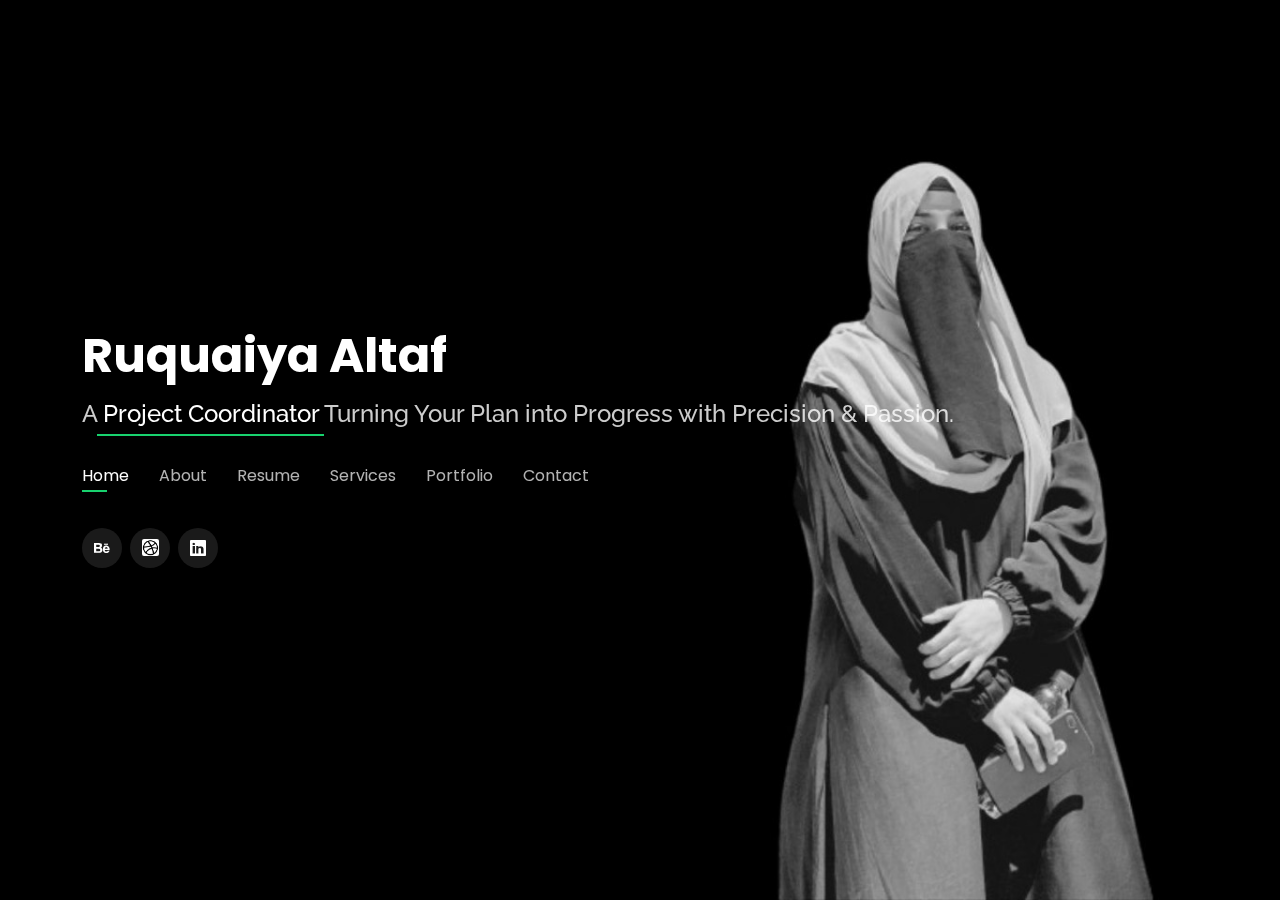
<file: index.html>
<!DOCTYPE html>
<html lang="en">

<head>
  <meta charset="utf-8">
  <meta content="width=device-width, initial-scale=1.0" name="viewport">

  <title>Ruquaiya Altaf</title>
  <meta content="Turning Your Plan into Progress with Precision & Passion" name="description">
  <meta content="ruqiaiya, ruquaiya altaf, portfolio, profile" name="keywords">

  <!-- Favicons -->
  <link href="assets/img/icon.jpg" rel="icon">
  <link href="assets/img/icon.jpg" rel="apple-touch-icon">

  <!-- Google Fonts -->
  <link href="https://fonts.googleapis.com/css?family=Open+Sans:300,300i,400,400i,600,600i,700,700i|Raleway:300,300i,400,400i,500,500i,600,600i,700,700i|Poppins:300,300i,400,400i,500,500i,600,600i,700,700i" rel="stylesheet">

  <!-- Vendor CSS Files -->
  <link href="assets/vendor/bootstrap/css/bootstrap.min.css" rel="stylesheet">
  <link href="assets/vendor/bootstrap-icons/bootstrap-icons.css" rel="stylesheet">
  <link href="assets/vendor/boxicons/css/boxicons.min.css" rel="stylesheet">
  <link href="assets/vendor/glightbox/css/glightbox.min.css" rel="stylesheet">
  <link href="assets/vendor/remixicon/remixicon.css" rel="stylesheet">
  <link href="assets/vendor/swiper/swiper-bundle.min.css" rel="stylesheet">

  <!-- Template Main CSS File -->
  <link href="assets/css/style.css" rel="stylesheet">

  <!-- =======================================================
  * Template Name: Personal
  * Template URL: https://bootstrapmade.com/personal-free-resume-bootstrap-template/
  * Updated: Mar 17 2024 with Bootstrap v5.3.3
  * Author: BootstrapMade.com
  * License: https://bootstrapmade.com/license/
  ======================================================== -->
</head>

<body>

  <!-- ======= Header ======= -->
  <header id="header">
    <div class="container">

      <h1><a href="index.html">Ruquaiya Altaf</a></h1>
      <!-- Uncomment below if you prefer to use an image logo -->
      <!-- <a href="index.html" class="mr-auto"><img src="assets/img/logo.png" alt="" class="img-fluid"></a> -->
      <h2>A<span> Project Coordinator </span> Turning Your Plan into Progress with Precision & Passion.</h2>

      <nav id="navbar" class="navbar">
        <ul>
          <li><a class="nav-link active" href="#header">Home</a></li>
          <li><a class="nav-link" href="#about">About</a></li>
          <li><a class="nav-link" href="#resume">Resume</a></li>
          <li><a class="nav-link" href="#services">Services</a></li>
          <li><a class="nav-link" href="#portfolio">Portfolio</a></li>
          <li><a class="nav-link" href="#contact">Contact</a></li>
        </ul>
        <i class="bi bi-list mobile-nav-toggle"></i>
      </nav><!-- .navbar -->

      <div class="social-links d-flex align-items-center">
        <a href="https://www.behance.net/RuquiyaAltaf" class="behance"><i class="bi bi-behance"></i></a>
        <a href="https://dribbble.com/ruquaiya" class="me-2 d-flex align-items-center justify-content-center"><img src="assets/img/portfolio/dribble.png" style="border-radius: 2px;" width="17px" height="auto" alt=""></a>
        <a href="https://www.linkedin.com/in/ruquaiya" class="linkedin"><i class="bi bi-linkedin"></i></a>
      </div>

    </div>
  </header><!-- End Header -->

  <!-- ======= About Section ======= -->
  <section id="about" class="about">

    <!-- ======= About Me ======= -->
    <div class="about-me container">

      <div class="section-title">
        <h2>About</h2>
        <p>Learn more about me</p>
      </div>

      <div class="row">
        <div class="col-lg-4" data-aos="fade-right">
          <img src="assets/img/portfolio/ruquaiya-1.png" class="img-fluid" alt="">
        </div>
        <div class="col-lg-8 pt-4 pt-lg-0 content" data-aos="fade-left">
          <h3>Project Coordinator</h3>
          <p class="fst-italic">
            As a Project Coordinator, I turn vision into action, ensuring seamless success through strategy and collaboration.
          </p>
          <div class="row">
            <div class="col-lg-6">
              <ul>
                <li><i class="bi bi-chevron-right"></i> <strong>Birthday:</strong> <span>01-01-2002</span></li>
                <li><i class="bi bi-chevron-right"></i> <strong>Website:</strong> <span>ruquaiyaaltaf.vercel.app/index.html</span></li>
                <li><i class="bi bi-chevron-right"></i> <strong>Phone:</strong> <span>+92 3164931844</span></li>
                <li><i class="bi bi-chevron-right"></i> <strong>City:</strong> <span>Lahore, Pakistan</span></li>
              </ul>
            </div>
            <div class="col-lg-6">
              <ul>
                <li><i class="bi bi-chevron-right"></i> <strong>Age:</strong> <span>22</span></li>
                <li><i class="bi bi-chevron-right"></i> <strong>Degree:</strong> <span>Bachelors of Information Technology</span></li>
                <li><i class="bi bi-chevron-right"></i> <strong>Email:</strong> <span>ruquaiyaaltaf@icloud.com</span></li>
                <li><i class="bi bi-chevron-right"></i> <strong>Freelance:</strong> <span>Available</span></li>
              </ul>
            </div>
          </div>
          <p>
           I have always been passionate about bringing structure and efficiency to complex projects. With three years of experience in coordinating teams, managing timelines, and ensuring seamless execution, I thrive on turning ideas into actionable results. My natural curiosity drives me to explore innovative solutions, optimize workflows, and adapt to challenges with a problem-solving mindset. Balancing strategy with precision, I bridge the gap between vision and execution, ensuring projects stay on track and deliver impact. Organization is my craft, collaboration is my strength, and success is my ultimate goal.
          </p>
        </div>
      </div>

    </div><!-- End About Me -->

    <!-- ======= Counts ======= -->
    <div class="counts container">

      <div class="row">

        <div class="col-lg-3 col-md-6">
          <div class="count-box">
            <i class="bi bi-emoji-smile"></i>
            <span data-purecounter-start="0" data-purecounter-end="32" data-purecounter-duration="1" class="purecounter"></span>
            <p>Happy Clients</p>
          </div>
        </div>

        <div class="col-lg-3 col-md-6 mt-5 mt-md-0">
          <div class="count-box">
            <i class="bi bi-journal-richtext"></i>
            <span data-purecounter-start="0" data-purecounter-end="17" data-purecounter-duration="1" class="purecounter"></span>
            <p>Projects</p>
          </div>
        </div>

        <div class="col-lg-3 col-md-6 mt-5 mt-lg-0">
          <div class="count-box">
            <i class="bi bi-headset"></i>
            <span data-purecounter-start="0" data-purecounter-end="638" data-purecounter-duration="1" class="purecounter"></span>
            <p>Hours Of Support</p>
          </div>
        </div>

        <div class="col-lg-3 col-md-6 mt-5 mt-lg-0">
          <div class="count-box">
            <i class="bi bi-award"></i>
            <span data-purecounter-start="0" data-purecounter-end="12" data-purecounter-duration="1" class="purecounter"></span>
            <p>Certifications</p>
          </div>
        </div>

      </div>

    </div><!-- End Counts -->

    <!-- ======= Skills  ======= -->
    <div class="skills container">

      <div class="section-title">
        <h2>Skills</h2>
      </div>

      <div class="row skills-content">

        <div class="col-lg-6">

          <div class="progress">
            <span class="skill">Figma <i class="val">98%</i></span>
            <div class="progress-bar-wrap">
              <div class="progress-bar" role="progressbar" aria-valuenow="98" aria-valuemin="0" aria-valuemax="98"></div>
            </div>
          </div>

          <div class="progress">
            <span class="skill"> ClickUp <i class="val">90%</i></span>
            <div class="progress-bar-wrap">
              <div class="progress-bar" role="progressbar" aria-valuenow="90" aria-valuemin="0" aria-valuemax="100"></div>
            </div>
          </div>

          <div class="progress">
            <span class="skill">Jira <i class="val">75%</i></span>
            <div class="progress-bar-wrap">
              <div class="progress-bar" role="progressbar" aria-valuenow="75" aria-valuemin="0" aria-valuemax="100"></div>
            </div>
          </div>

        </div>

        <div class="col-lg-6">

          <div class="progress">
            <span class="skill">Skype <i class="val">80%</i></span>
            <div class="progress-bar-wrap">
              <div class="progress-bar" role="progressbar" aria-valuenow="80" aria-valuemin="0" aria-valuemax="100"></div>
            </div>
          </div>

          <div class="progress">
            <span class="skill">Prototyping <i class="val">90%</i></span>
            <div class="progress-bar-wrap">
              <div class="progress-bar" role="progressbar" aria-valuenow="90" aria-valuemin="0" aria-valuemax="100"></div>
            </div>
          </div>

          <div class="progress">
            <span class="skill">Animation <i class="val">55%</i></span>
            <div class="progress-bar-wrap">
              <div class="progress-bar" role="progressbar" aria-valuenow="55" aria-valuemin="0" aria-valuemax="100"></div>
            </div>
          </div>

        </div>

      </div>

    </div><!-- End Skills -->

    <!-- ======= Clients ======= -->
    <div class="interests container">

      <div class="section-title">
        <h2>Clients</h2>
      </div>

      <div class="row">
        <div class="col-lg-3 col-md-4">
          <div class="icon-box">
            <img src="assets/img/portfolio/client-1.jpg" alt="client" style="object-fit: cover; border-radius: 50%; margin-right: 10px;" width="35px" height="35px">
            <h3>B1 Real Estate</h3>
          </div>
        </div>
        <div class="col-lg-3 col-md-4 mt-4 mt-md-0">
          <div class="icon-box">
            <img src="assets/img/portfolio/client-2.jpg" alt="client" style="object-fit: cover; border-radius: 50%; margin-right: 10px;" width="35px" height="35px">
            <h3>Safety Triangle</h3>
          </div>
        </div>
        <div class="col-lg-3 col-md-4 mt-4 mt-md-0">
          <div class="icon-box">
            <img src="assets/img/portfolio/client-3.jpg" alt="client" style="object-fit: cover; border-radius: 50%; margin-right: 10px;" width="35px" height="35px">
            <h3>Mongobaaz</h3>
          </div>
        </div>
        <div class="col-lg-3 col-md-4 mt-4 mt-lg-0">
          <div class="icon-box">
            <img src="assets/img/portfolio/client-4.jpg" alt="client" style="object-fit: cover; border-radius: 50%; margin-right: 10px;" width="35px" height="35px">
            <h3>DHA Lahore</h3>
          </div>
        </div>
        <div class="col-lg-3 col-md-4 mt-4">
          <div class="icon-box">
            <img src="assets/img/portfolio/client-5.jpg" alt="client" style="object-fit: cover; border-radius: 50%; margin-right: 10px;" width="35px" height="35px">
            <h3>Revive Club</h3>
          </div>
        </div>
        <div class="col-lg-3 col-md-4 mt-4">
          <div class="icon-box">
            <img src="assets/img/portfolio/client-6.jpg" alt="client" style="object-fit: cover; border-radius: 50%; margin-right: 10px;" width="35px" height="35px">
            <h3>Atompoints</h3>
          </div>
        </div>
        <div class="col-lg-3 col-md-4 mt-4">
          <div class="icon-box">
            <img src="assets/img/portfolio/client-7.jpg" alt="client" style="object-fit: cover; border-radius: 50%; margin-right: 10px;" width="35px" height="35px">
            <h3>KodersBatch</h3>
          </div>
        </div>
    </div><!-- End Clients -->

    <!-- ======= Testimonials ======= -->
    <div class="testimonials container">

      <div class="section-title">
        <h2>Testimonials</h2>
      </div>

      <div class="testimonials-slider swiper" data-aos="fade-up" data-aos-delay="100">
        <div class="swiper-wrapper">

          <div class="swiper-slide">
            <div class="testimonial-item">
              <p>
                <i class="bx bxs-quote-alt-left quote-icon-left"></i>
Working with Ruquaiya was an absolute pleasure! Her expertise in project coordination ensured seamless execution from start to finish. She demonstrated exceptional organizational skills, kept everything on track, and fostered strong collaboration among teams. Her strategic approach and problem-solving mindset made a significant impact on our project's success                <i class="bx bxs-quote-alt-right quote-icon-right"></i>
              </p>
              <img src="assets/img/testimonials/1.jpg" class="testimonial-img" alt="">
              <h3>Abdul Rehman</h3>
              <h4>CEO</h4>
            </div>
          </div><!-- End testimonial item -->


          <div class="swiper-slide">
            <div class="testimonial-item">
              <p>
                <i class="bx bxs-quote-alt-left quote-icon-left"></i>
"Ruquaiya was an absolute delight to work with! Her exceptional skills as a Project Coordinator ensured smooth execution at every stage. She displayed remarkable organization, clear communication, and a keen ability to keep teams aligned. Her dedication and problem-solving mindset made a real difference in our project's success."                <i class="bx bxs-quote-alt-right quote-icon-right"></i>
              </p>
              <img src="assets/img/testimonials/2.jpg" class="testimonial-img" alt="">
              <h3>Zunnurain Hussain</h3>
              <h4>Social Activist</h4>
            </div>
          </div><!-- End testimonial item -->

         

        </div>
        <div class="swiper-pagination"></div>
      </div>

      <div class="owl-carousel testimonials-carousel">

      </div>

    </div><!-- End Testimonials  -->

  </section><!-- End About Section -->

  <!-- ======= Resume Section ======= -->
  <section id="resume" class="resume">
    <div class="container">

      <div class="section-title">
        <h2>Resume</h2>
        <p>Check My Resume</p>
      </div>

      <div class="row">
        <div class="col-lg-6">
          <h3 class="resume-title">Sumary</h3>
          <div class="resume-item pb-0">
            <h4>Ruquaiya Altaf</h4>
            <p><em>"Expert in Project Coordination, Driving Success with Strategy, Organization, and Seamless Execution.".</em></p>
            <p>
            <ul>
              <li>Lahore, Pakistan</li>
              <li>+92 3164931844</li>
              <li>ruquaiyaaltaf@icloud.com</li>
            </ul>
            </p>
          </div>

          <h3 class="resume-title">Education</h3>
         
          <div class="resume-item">
            <h4>Bachelor of Information Technology</h4>
            <h5>2020 - 2024</h5>
            <p><em>Bahria University, Lahore</em></p>
            <p>I've completed my bachelors education from Bahria University Lahore Campus (Federal Ranked 2nd of Pakistan).</p>
          </div>
        </div>
        <div class="col-lg-6">
          <h3 class="resume-title">Professional Experience</h3>
          <div class="resume-item">
            <h4>Coordinator Designer</h4>
            <h5>June 2022 - Aug 2023</h5>
            <p>
            <ul>
              <li>Team Collaboration – Work closely with stakeholders, ensuring seamless communication between teams. Use tools like Asana, Trello, or Jira to streamline workflows.

Communication Skills – Clearly convey project goals, timelines, and expectations. Facilitate meetings, provide updates, and resolve conflicts effectively.

Working Smartly – Prioritize tasks, manage risks, and optimize processes for efficiency. Leverage automation and project management tools to enhance productivity..</li>
            </ul>
            </p>
          </div>
          <div class="resume-item">
            <h4>Project Coordinator</h4>
            <h5>Jan 2020 - Dec 2023</h5>
            <p>
            <ul>
              <li>At DHA Lahore Mian campus
                <li>"As a Project Coordinator at DHA Lahore, my main responsibility was to oversee project timelines, streamline communication, and ensure smooth execution of tasks, keeping all stakeholders aligned for successful project delivery."</li>
            </ul>
            </p>
          </div>
          <div class="resume-item">
            <h4>Project coordinator</h4>
            <h5>Jan 2023 - Present</h5>
            <p>
            <ul>
              <li>"Project Coordinator at ZNZ Communication, managing the SAMC Limited project, ensuring seamless execution, team collaboration, and timely delivery."</li>
              <li>My main focus is to deliver all my deliverables on Time and make sure the integration of Frontend and Backend</li>
            </ul>
            </p>
          </div>
        </div>
      </div>

    </div>
  </section><!-- End Resume Section -->

  <!-- ======= Services Section ======= -->
  <section id="services" class="services">
    <div class="container">

      <div class="section-title">
        <h2>Services</h2>
        <p>My Services</p>
      </div>

      <div class="row">
        <div class="col-lg-4 col-md-6 d-flex align-items-stretch">
          <div class="icon-box">
            <div class="icon"><i class="bx bx-globe"></i></div>
            <h4><a href="">Website Design</a></h4>
            <p>I provide most uniques designs for the websites and web-applications.</p>
          </div>
        </div>

        <div class="col-lg-4 col-md-6 d-flex align-items-stretch mt-4 mt-md-0">
          <div class="icon-box">
            <div class="icon"><i class="bx bx-mobile"></i></div>
            <h4><a href="">Mobile Application Design</a></h4>
            <p>I provide most uniques designs for both android and ios applications.</p>
          </div>
        </div>

        <div class="col-lg-4 col-md-6 d-flex align-items-stretch mt-4 mt-lg-0">
          <div class="icon-box">
            <div class="icon"><i class="bx bx-laptop"></i></div>
            <h4><a href="">Dashboard Design</a></h4>
            <p>I provide beautiful and attrative dashboard designs for my clients.</p>
          </div>
        </div>

        <div class="col-lg-4 col-md-6 d-flex align-items-stretch mt-4">
          <div class="icon-box">
            <div class="icon"><i class="bx bx-code"></i></div>
            <h4><a href="">E-commerce</a></h4>
            <p>I have a professional experience in e-commerce services from past years.</p>
          </div>
        </div>

      </div>

    </div>
  </section><!-- End Services Section -->

  <!-- ======= Portfolio Section ======= -->
  <section id="portfolio" class="portfolio">
    <div class="container">

      <div class="section-title">
        <h2>Portfolio</h2>
        <p>My Works</p>
      </div>

      <div class="row">
        <div class="col-lg-12 d-flex justify-content-center">
          <ul id="portfolio-flters">
            <li data-filter="*" class="filter-active">All</li>
            <li data-filter=".filter-app">App</li>
            <li data-filter=".filter-web">Web</li>
            <li data-filter=".filter-others">Small Projects</li>
          </ul>
        </div>
      </div>

      <div class="row portfolio-container">

        <div class="col-lg-4 col-md-6 portfolio-item filter-app">
          <div class="portfolio-wrap">
            <img src="assets/img/portfolio/app-1.png" class="img-fluid" alt="">
            <div class="portfolio-info">
              <h4>Track Me</h4>
              <p>App</p>
              <div class="portfolio-links">
                <!-- <a href="assets/img/portfolio/portfolio-1.jpg" data-gallery="portfolioGallery" class="portfolio-lightbox" title="App 1"><i class="bx bx-plus"></i></a> -->
                <a href="app-details-1.html" data-gallery="portfolioDetailsGallery" data-glightbox="type: external" class="portfolio-details-lightbox" title="Portfolio Details"><i class="bx bx-link"></i></a>
              </div>
            </div>
          </div>
        </div>

        <div class="col-lg-4 col-md-6 portfolio-item filter-web">
          <div class="portfolio-wrap">
            <img src="assets/img/portfolio/web-1.jpg" class="img-fluid" alt="">
            <div class="portfolio-info">
              <h4>B1 Real Estate</h4>
              <p>Web</p>
              <div class="portfolio-links">
                <!-- <a href="assets/img/portfolio/web-1.jpg" data-gallery="portfolioGallery" class="portfolio-lightbox" title="Web 3"><i class="bx bx-plus"></i></a> -->
                <a href="web-details-1.html" data-gallery="portfolioDetailsGallery" data-glightbox="type: external" class="portfolio-details-lightbox" title="Portfolio Details"><i class="bx bx-link"></i></a>
              </div>
            </div>
          </div>
        </div>

        <div class="col-lg-4 col-md-6 portfolio-item filter-app">
          <div class="portfolio-wrap">
            <img src="assets/img/portfolio/app-2.jpg" class="img-fluid" alt="">
            <div class="portfolio-info">
              <h4>Android Campus</h4>
              <p>App</p>
              <div class="portfolio-links">
                <!-- <a href="assets/img/portfolio/portfolio-3.jpg" data-gallery="portfolioGallery" class="portfolio-lightbox" title="App 2"><i class="bx bx-plus"></i></a> -->
                <a href="app-details-2.html" data-gallery="portfolioDetailsGallery" data-glightbox="type: external" class="portfolio-details-lightbox" title="Portfolio Details"><i class="bx bx-link"></i></a>
              </div>
            </div>
          </div>
        </div>

    
        <div class="col-lg-4 col-md-6 portfolio-item filter-web">
          <div class="portfolio-wrap">
            <img src="assets/img/portfolio/web-2.png" class="img-fluid" alt="">
            <div class="portfolio-info">
              <h4>Dashboard</h4>
              <p>Web</p>
              <div class="portfolio-links">
                <!-- <a href="assets/img/portfolio/portfolio-5.jpg" data-gallery="portfolioGallery" class="portfolio-lightbox" title="Web 2"><i class="bx bx-plus"></i></a>
                <a href="portfolio-details.html" data-gallery="portfolioDetailsGallery" data-glightbox="type: external" class="portfolio-details-lightbox" title="Portfolio Details"><i class="bx bx-link"></i></a> -->
              </div>
            </div>
          </div>
        </div>

        <div class="col-lg-4 col-md-6 portfolio-item filter-app">
          <div class="portfolio-wrap">
            <img src="assets/img/portfolio/app-3.png" class="img-fluid" alt="">
            <div class="portfolio-info">
              <h4>Solar Solutions</h4>
              <p>App</p>
              <div class="portfolio-links">
                <!-- <a href="assets/img/portfolio/portfolio-6.jpg" data-gallery="portfolioGallery" class="portfolio-lightbox" title="App 3"><i class="bx bx-plus"></i></a> -->
                <a href="app-details-3.html" data-gallery="portfolioDetailsGallery" data-glightbox="type: external" class="portfolio-details-lightbox" title="Portfolio Details"><i class="bx bx-link"></i></a>
              </div>
            </div>
          </div>
        </div>


        <div class="col-lg-4 col-md-6 portfolio-item filter-web">
          <div class="portfolio-wrap">
            <img src="assets/img/portfolio/we-3.png" class="img-fluid" alt="">
            <div class="portfolio-info">
              <h4>Website Design</h4>
              <p>Web</p>
              <!-- <div class="portfolio-links">
                <a href="assets/img/portfolio/portfolio-9.jpg" data-gallery="portfolioGallery" class="portfolio-lightbox" title="Web 3"><i class="bx bx-plus"></i></a>
                <a href="portfolio-details.html" data-gallery="portfolioDetailsGallery" data-glightbox="type: external" class="portfolio-details-lightbox" title="Portfolio Details"><i class="bx bx-link"></i></a>
              </div> -->
            </div>
          </div>
        </div>

        <div class="col-lg-4 col-md-6 portfolio-item filter-others">
          <div class="portfolio-wrap">
            <img src="assets/img/portfolio/other-1.png" class="img-fluid" alt="">
            <div class="portfolio-info">
              <h4>Mobile Application</h4>
              <p>App</p>
              <!-- <div class="portfolio-links">
                <a href="assets/img/portfolio/portfolio-9.jpg" data-gallery="portfolioGallery" class="portfolio-lightbox" title="Web 3"><i class="bx bx-plus"></i></a>
                <a href="portfolio-details.html" data-gallery="portfolioDetailsGallery" data-glightbox="type: external" class="portfolio-details-lightbox" title="Portfolio Details"><i class="bx bx-link"></i></a>
              </div> -->
            </div>
          </div>
        </div>

        <div class="col-lg-4 col-md-6 portfolio-item filter-others">
          <div class="portfolio-wrap">
            <img src="assets/img/portfolio/other-2.png" class="img-fluid" alt="">
            <div class="portfolio-info">
              <h4>Mobile Application</h4>
              <p>App</p>
              <!-- <div class="portfolio-links">
                <a href="assets/img/portfolio/portfolio-9.jpg" data-gallery="portfolioGallery" class="portfolio-lightbox" title="Web 3"><i class="bx bx-plus"></i></a>
                <a href="portfolio-details.html" data-gallery="portfolioDetailsGallery" data-glightbox="type: external" class="portfolio-details-lightbox" title="Portfolio Details"><i class="bx bx-link"></i></a>
              </div> -->
            </div>
          </div>
        </div>

        <div class="col-lg-4 col-md-6 portfolio-item filter-others">
          <div class="portfolio-wrap">
            <img src="assets/img/portfolio/other-3.png" class="img-fluid" alt="">
            <div class="portfolio-info">
              <h4>Mobile Application</h4>
              <p>App</p>
              <!-- <div class="portfolio-links">
                <a href="assets/img/portfolio/portfolio-9.jpg" data-gallery="portfolioGallery" class="portfolio-lightbox" title="Web 3"><i class="bx bx-plus"></i></a>
                <a href="portfolio-details.html" data-gallery="portfolioDetailsGallery" data-glightbox="type: external" class="portfolio-details-lightbox" title="Portfolio Details"><i class="bx bx-link"></i></a>
              </div> -->
            </div>
          </div>
        </div>

      </div>

    </div>
  </section><!-- End Portfolio Section -->

  <!-- ======= Contact Section ======= -->
  <section id="contact" class="contact">
    <div class="container">

      <div class="section-title">
        <h2>Contact</h2>
        <p>Contact Me</p>
      </div>

      <div class="row mt-2">

        <div class="col-md-6 d-flex align-items-stretch">
          <div class="info-box">
            <i class="bx bx-map"></i>
            <h3>My Address</h3>
            <p>Green Town Lahore, Pakistan</p>
          </div>
        </div>

        <div class="col-md-6 mt-4 mt-md-0 d-flex align-items-stretch">
          <div class="info-box">
            <i class="bx bx-share-alt"></i>
            <h3>Social Profiles</h3>
            <div class="social-links d-flex align-items-center">
              <a href="https://www.behance.net/RuquiyaAltaf" class="behance me-2"><i class="bi bi-behance"></i></a>
              <a href="https://dribbble.com/ruquaiya" class="me-2 d-flex align-items-center justify-content-center"><img src="assets/img/portfolio/dribble.png" style="border-radius: 2px;" width="17px" height="auto" alt=""></a>
              <a href="https://www.linkedin.com/in/ruquaiya" class="linkedin"><i class="bi bi-linkedin"></i></a>
            </div>
            
          </div>
        </div>

        <div class="col-md-6 mt-4 d-flex align-items-stretch">
          <div class="info-box">
            <i class="bx bx-envelope"></i>
            <h3>Email Me</h3>
            <p>ruquaiyaaltaf@icloud.com</p>
          </div>
        </div>
        <div class="col-md-6 mt-4 d-flex align-items-stretch">
          <div class="info-box">
            <i class="bx bx-phone-call"></i>
            <h3>Call Me</h3>
            <p>+92 3164931844</p>
          </div>
        </div>
      </div>
    </div>
  </section><!-- End Contact Section -->

 

  <!-- Vendor JS Files -->
  <script src="assets/vendor/purecounter/purecounter_vanilla.js"></script>
  <script src="assets/vendor/bootstrap/js/bootstrap.bundle.min.js"></script>
  <script src="assets/vendor/glightbox/js/glightbox.min.js"></script>
  <script src="assets/vendor/isotope-layout/isotope.pkgd.min.js"></script>
  <script src="assets/vendor/swiper/swiper-bundle.min.js"></script>
  <script src="assets/vendor/waypoints/noframework.waypoints.js"></script>
  <script src="assets/vendor/php-email-form/validate.js"></script>

  <!-- Template Main JS File -->
  <script src="assets/js/main.js"></script>

</body>

</html>
</file>
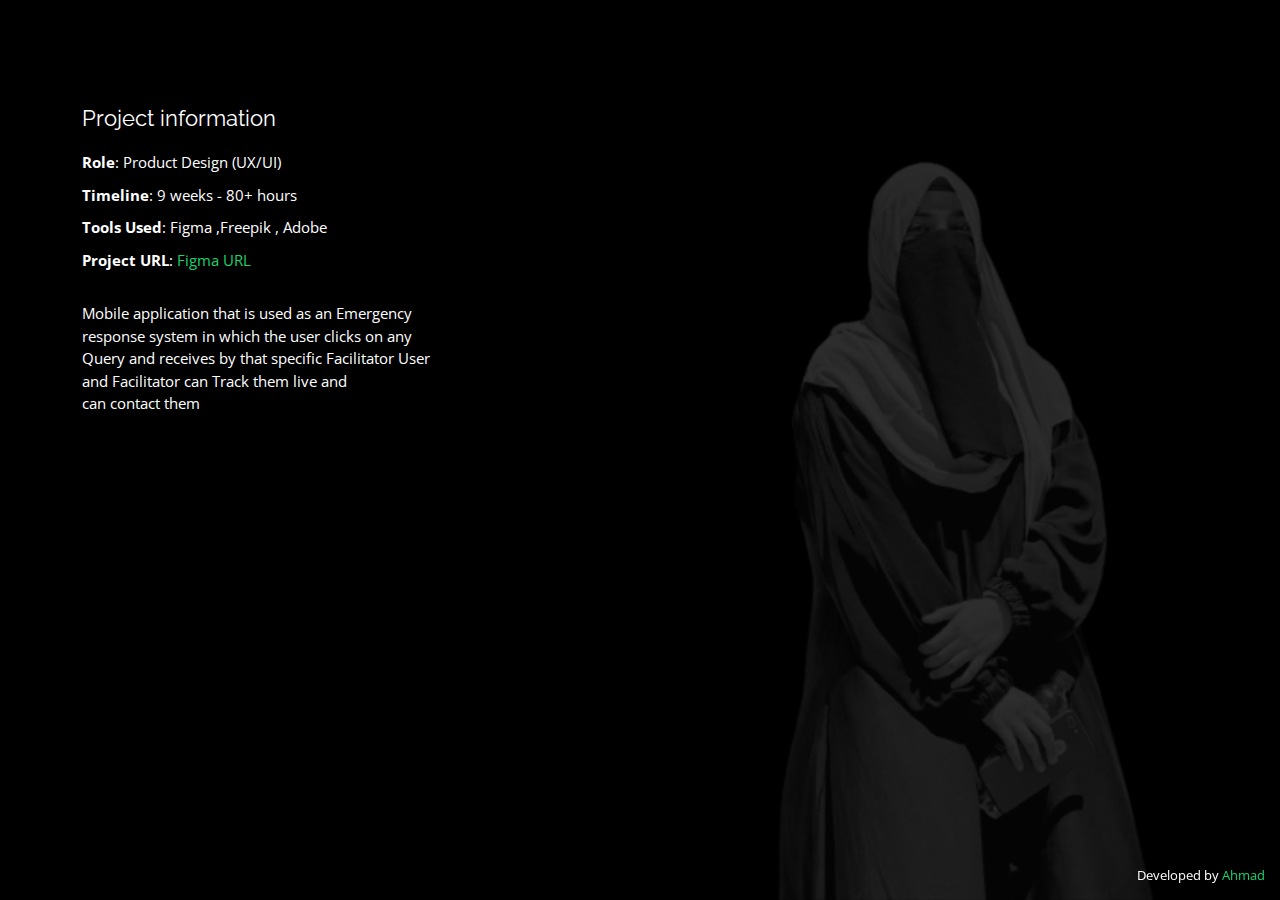
<file: app-details-1.html>
<!DOCTYPE html>
<html lang="en">
  <head>
    <meta charset="utf-8" />
    <meta content="width=device-width, initial-scale=1.0" name="viewport" />

    <title>Trackme - Mobile Application</title>
    <meta content="" name="description" />
    <meta content="" name="keywords" />

    <!-- Favicons -->
    <link href="assets/img/favicon.png" rel="icon" />
    <link href="assets/img/apple-touch-icon.png" rel="apple-touch-icon" />

    <!-- Google Fonts -->
    <link
      href="https://fonts.googleapis.com/css?family=Open+Sans:300,300i,400,400i,600,600i,700,700i|Raleway:300,300i,400,400i,500,500i,600,600i,700,700i|Poppins:300,300i,400,400i,500,500i,600,600i,700,700i"
      rel="stylesheet"
    />

    <!-- Vendor CSS Files -->
    <link
      href="assets/vendor/bootstrap/css/bootstrap.min.css"
      rel="stylesheet"
    />
    <link
      href="assets/vendor/bootstrap-icons/bootstrap-icons.css"
      rel="stylesheet"
    />
    <link href="assets/vendor/boxicons/css/boxicons.min.css" rel="stylesheet" />
    <link
      href="assets/vendor/glightbox/css/glightbox.min.css"
      rel="stylesheet"
    />
    <link href="assets/vendor/remixicon/remixicon.css" rel="stylesheet" />
    <link href="assets/vendor/swiper/swiper-bundle.min.css" rel="stylesheet" />

    <!-- Template Main CSS File -->
    <link href="assets/css/style.css" rel="stylesheet" />

    <!-- =======================================================
  * Template Name: Personal
  * Template URL: https://bootstrapmade.com/personal-free-resume-bootstrap-template/
  * Updated: Mar 17 2024 with Bootstrap v5.3.3
  * Author: BootstrapMade.com
  * License: https://bootstrapmade.com/license/
  ======================================================== -->
  </head>

  <body>
    <main id="main">
      <!-- ======= Portfolio Details ======= -->
      <div id="portfolio-details" class="portfolio-details">
        <div class="container">
          <div class="row">
            <div class="col-lg-4 portfolio-info">
              <h3>Project information</h3>
              <ul>
                <li><strong>Role</strong>: Product Design (UX/UI)</li>
                <li><strong>Timeline</strong>: 9 weeks - 80+ hours</li>
                <li><strong>Tools Used</strong>: Figma ,Freepik , Adobe</li>
                <li>
                  <strong>Project URL</strong>:
                  <a
                    href="https://www.figma.com/file/korElGZ5NLBgFJTQwHEDV2/track-me?type=design&node-id=2-3&mode=design&t=bcbjKuN1h7baAnYM-0&fuid=1272522761848192954"
                    >Figma URL</a
                  >
                </li>
              </ul>

              <p>
                Mobile application that is used as an Emergency response system
                in which the user clicks on any Query and receives by that
                specific Facilitator User and Facilitator can Track them live
                and can contact them
              </p>
            </div>
          </div>
        </div>
      </div>
      <!-- End Portfolio Details -->
    </main>
    <!-- End #main -->

    <div class="credits">
      Developed by
      <a href="https://ahmadrazza2001.github.io/ahmadraza/">Ahmad</a>
    </div>
    <!-- Vendor JS Files -->
    <script src="assets/vendor/purecounter/purecounter_vanilla.js"></script>
    <script src="assets/vendor/bootstrap/js/bootstrap.bundle.min.js"></script>
    <script src="assets/vendor/glightbox/js/glightbox.min.js"></script>
    <script src="assets/vendor/isotope-layout/isotope.pkgd.min.js"></script>
    <script src="assets/vendor/swiper/swiper-bundle.min.js"></script>
    <script src="assets/vendor/waypoints/noframework.waypoints.js"></script>
    <script src="assets/vendor/php-email-form/validate.js"></script>

    <!-- Template Main JS File -->
    <script src="assets/js/main.js"></script>
  </body>
</html>
</file>
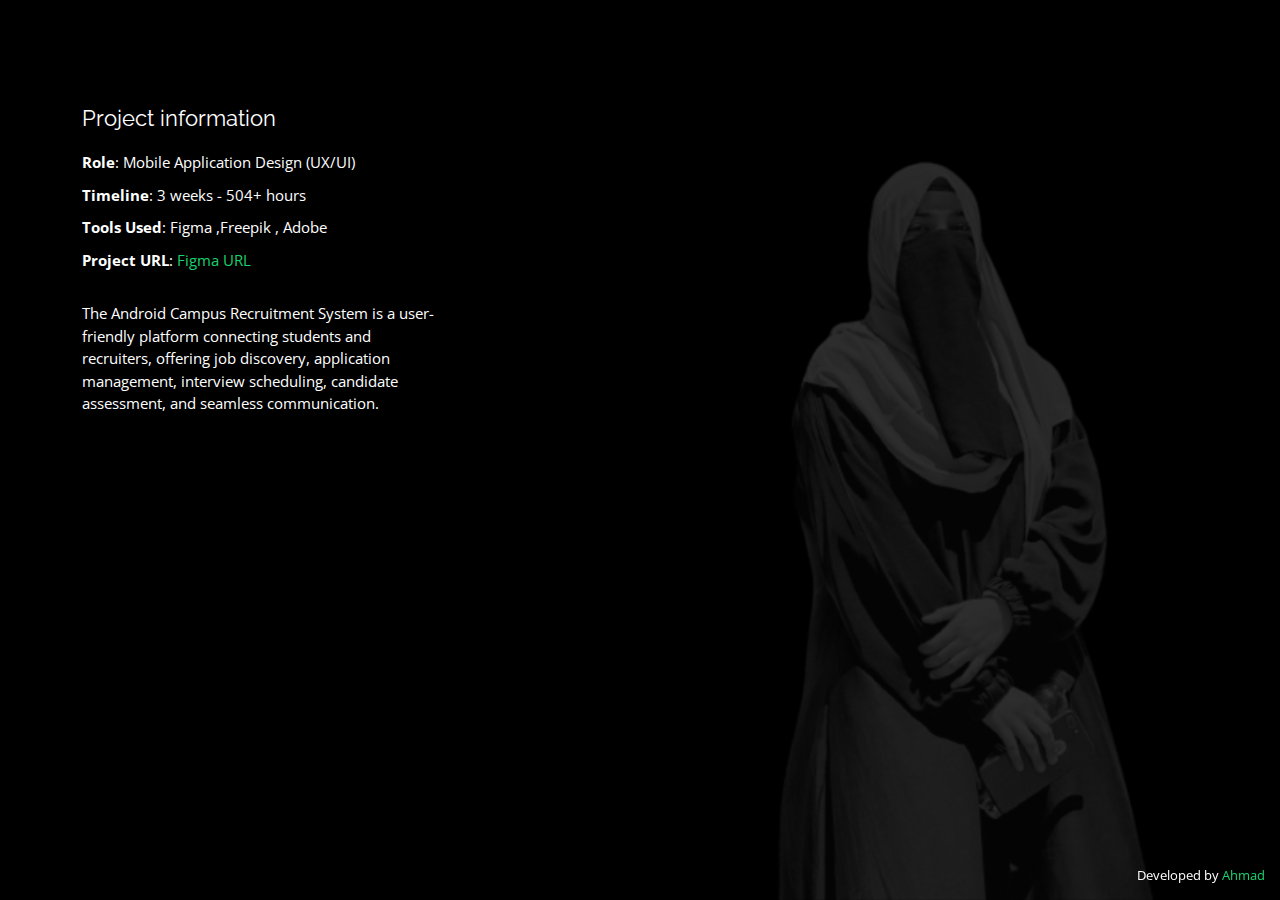
<file: app-details-2.html>
<!DOCTYPE html>
<html lang="en">
  <head>
    <meta charset="utf-8" />
    <meta content="width=device-width, initial-scale=1.0" name="viewport" />

    <title>Trackme - Mobile Application</title>
    <meta content="" name="description" />
    <meta content="" name="keywords" />

    <!-- Favicons -->
    <link href="assets/img/favicon.png" rel="icon" />
    <link href="assets/img/apple-touch-icon.png" rel="apple-touch-icon" />

    <!-- Google Fonts -->
    <link
      href="https://fonts.googleapis.com/css?family=Open+Sans:300,300i,400,400i,600,600i,700,700i|Raleway:300,300i,400,400i,500,500i,600,600i,700,700i|Poppins:300,300i,400,400i,500,500i,600,600i,700,700i"
      rel="stylesheet"
    />

    <!-- Vendor CSS Files -->
    <link
      href="assets/vendor/bootstrap/css/bootstrap.min.css"
      rel="stylesheet"
    />
    <link
      href="assets/vendor/bootstrap-icons/bootstrap-icons.css"
      rel="stylesheet"
    />
    <link href="assets/vendor/boxicons/css/boxicons.min.css" rel="stylesheet" />
    <link
      href="assets/vendor/glightbox/css/glightbox.min.css"
      rel="stylesheet"
    />
    <link href="assets/vendor/remixicon/remixicon.css" rel="stylesheet" />
    <link href="assets/vendor/swiper/swiper-bundle.min.css" rel="stylesheet" />

    <!-- Template Main CSS File -->
    <link href="assets/css/style.css" rel="stylesheet" />

    <!-- =======================================================
  * Template Name: Personal
  * Template URL: https://bootstrapmade.com/personal-free-resume-bootstrap-template/
  * Updated: Mar 17 2024 with Bootstrap v5.3.3
  * Author: BootstrapMade.com
  * License: https://bootstrapmade.com/license/
  ======================================================== -->
  </head>

  <body>
    <main id="main">
      <!-- ======= Portfolio Details ======= -->
      <div id="portfolio-details" class="portfolio-details">
        <div class="container">
          <div class="row">
            <div class="col-lg-4 portfolio-info">
              <h3>Project information</h3>

              <ul>
                <li>
                  <strong>Role</strong>: Mobile Application Design (UX/UI)
                </li>
                <li><strong>Timeline</strong>: 3 weeks - 504+ hours</li>
                <li><strong>Tools Used</strong>: Figma ,Freepik , Adobe</li>
                <li>
                  <strong>Project URL</strong>:
                  <a
                    href="https://www.figma.com/file/XTWDAglEGmNrcKVVALvOKW/Android-Campus-Recruitment-System?type=design&node-id=8-2&mode=design&t=GH6FoQ50Cy2pGjqZ-0&fuid=1272522761848192954"
                    >Figma URL</a
                  >
                </li>
              </ul>

              <p>
                The Android Campus Recruitment System is a user-friendly
                platform connecting students and recruiters, offering job
                discovery, application management, interview scheduling,
                candidate assessment, and seamless communication.
              </p>
            </div>
          </div>
        </div>
      </div>
      <!-- End Portfolio Details -->
    </main>
    <!-- End #main -->

    <div class="credits">
      Developed by
      <a href="https://ahmadrazza2001.github.io/ahmadraza/">Ahmad</a>
    </div>
    <!-- Vendor JS Files -->
    <script src="assets/vendor/purecounter/purecounter_vanilla.js"></script>
    <script src="assets/vendor/bootstrap/js/bootstrap.bundle.min.js"></script>
    <script src="assets/vendor/glightbox/js/glightbox.min.js"></script>
    <script src="assets/vendor/isotope-layout/isotope.pkgd.min.js"></script>
    <script src="assets/vendor/swiper/swiper-bundle.min.js"></script>
    <script src="assets/vendor/waypoints/noframework.waypoints.js"></script>
    <script src="assets/vendor/php-email-form/validate.js"></script>

    <!-- Template Main JS File -->
    <script src="assets/js/main.js"></script>
  </body>
</html>
</file>
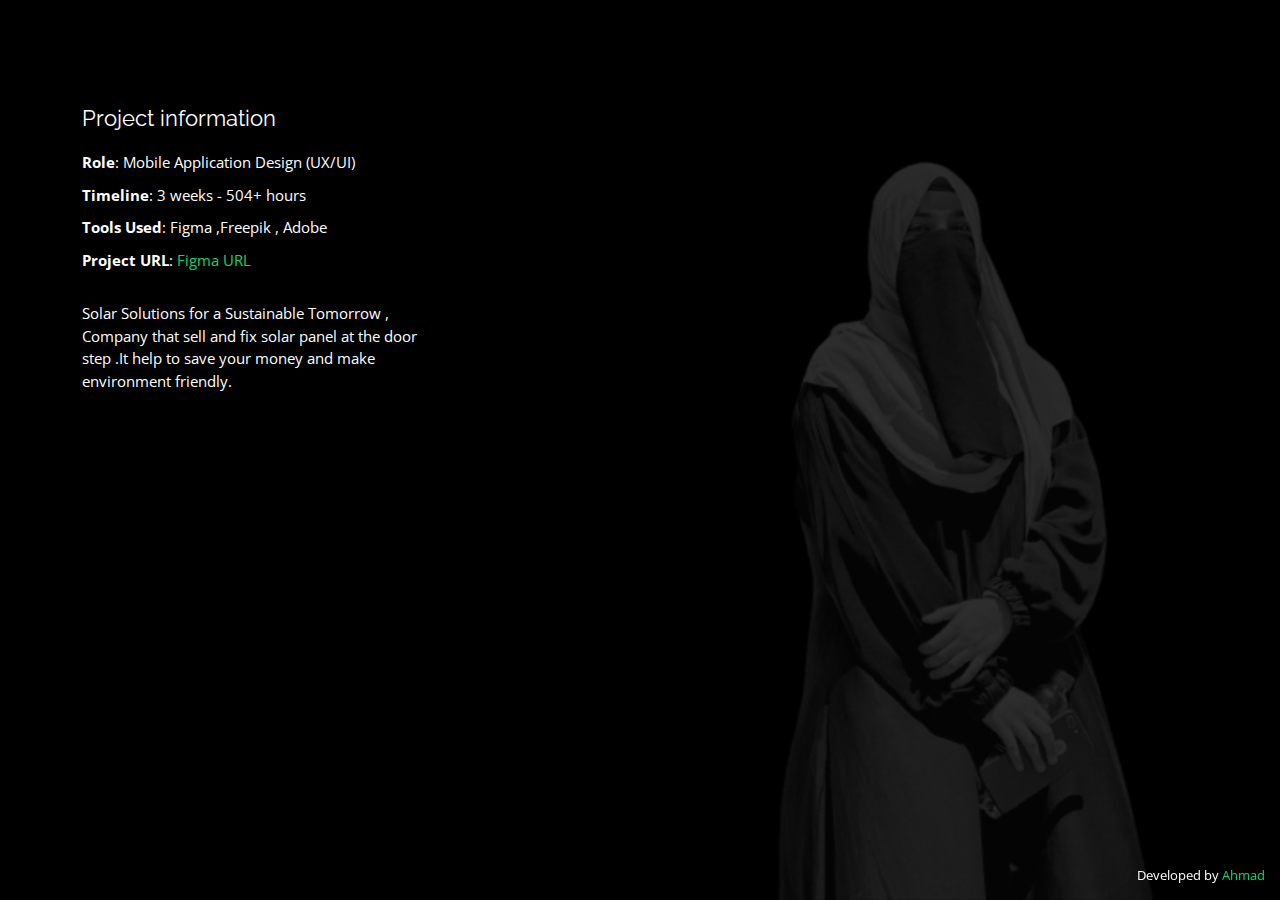
<file: app-details-3.html>
<!DOCTYPE html>
<html lang="en">
  <head>
    <meta charset="utf-8" />
    <meta content="width=device-width, initial-scale=1.0" name="viewport" />

    <title>Trackme - Mobile Application</title>
    <meta content="" name="description" />
    <meta content="" name="keywords" />

    <!-- Favicons -->
    <link href="assets/img/favicon.png" rel="icon" />
    <link href="assets/img/apple-touch-icon.png" rel="apple-touch-icon" />

    <!-- Google Fonts -->
    <link
      href="https://fonts.googleapis.com/css?family=Open+Sans:300,300i,400,400i,600,600i,700,700i|Raleway:300,300i,400,400i,500,500i,600,600i,700,700i|Poppins:300,300i,400,400i,500,500i,600,600i,700,700i"
      rel="stylesheet"
    />

    <!-- Vendor CSS Files -->
    <link
      href="assets/vendor/bootstrap/css/bootstrap.min.css"
      rel="stylesheet"
    />
    <link
      href="assets/vendor/bootstrap-icons/bootstrap-icons.css"
      rel="stylesheet"
    />
    <link href="assets/vendor/boxicons/css/boxicons.min.css" rel="stylesheet" />
    <link
      href="assets/vendor/glightbox/css/glightbox.min.css"
      rel="stylesheet"
    />
    <link href="assets/vendor/remixicon/remixicon.css" rel="stylesheet" />
    <link href="assets/vendor/swiper/swiper-bundle.min.css" rel="stylesheet" />

    <!-- Template Main CSS File -->
    <link href="assets/css/style.css" rel="stylesheet" />

    <!-- =======================================================
  * Template Name: Personal
  * Template URL: https://bootstrapmade.com/personal-free-resume-bootstrap-template/
  * Updated: Mar 17 2024 with Bootstrap v5.3.3
  * Author: BootstrapMade.com
  * License: https://bootstrapmade.com/license/
  ======================================================== -->
  </head>

  <body>
    <main id="main">
      <!-- ======= Portfolio Details ======= -->
      <div id="portfolio-details" class="portfolio-details">
        <div class="container">
          <div class="row">
            <div class="col-lg-4 portfolio-info">
              <h3>Project information</h3>

              <ul>
                <li>
                  <strong>Role</strong>: Mobile Application Design (UX/UI)
                </li>
                <li><strong>Timeline</strong>: 3 weeks - 504+ hours</li>
                <li><strong>Tools Used</strong>: Figma ,Freepik , Adobe</li>
                <li>
                  <strong>Project URL</strong>:
                  <a
                    href="https://www.figma.com/file/w5pYkEv4yIWU032PdEFdUr/Solar-solution?type=design&node-id=0-3&mode=design&t=J3py0YwgTeKIgMnv-0&fuid=1272522761848192954"
                    >Figma URL</a
                  >
                </li>
              </ul>

              <p>
                Solar Solutions for a Sustainable Tomorrow , Company that sell
                and fix solar panel at the door step .It help to save your money
                and make environment friendly.
              </p>
            </div>
          </div>
        </div>
      </div>
      <!-- End Portfolio Details -->
    </main>
    <!-- End #main -->

    <div class="credits">
      Developed by
      <a href="https://ahmadrazza2001.github.io/ahmadraza/">Ahmad</a>
    </div>
    <!-- Vendor JS Files -->
    <script src="assets/vendor/purecounter/purecounter_vanilla.js"></script>
    <script src="assets/vendor/bootstrap/js/bootstrap.bundle.min.js"></script>
    <script src="assets/vendor/glightbox/js/glightbox.min.js"></script>
    <script src="assets/vendor/isotope-layout/isotope.pkgd.min.js"></script>
    <script src="assets/vendor/swiper/swiper-bundle.min.js"></script>
    <script src="assets/vendor/waypoints/noframework.waypoints.js"></script>
    <script src="assets/vendor/php-email-form/validate.js"></script>

    <!-- Template Main JS File -->
    <script src="assets/js/main.js"></script>
  </body>
</html>
</file>
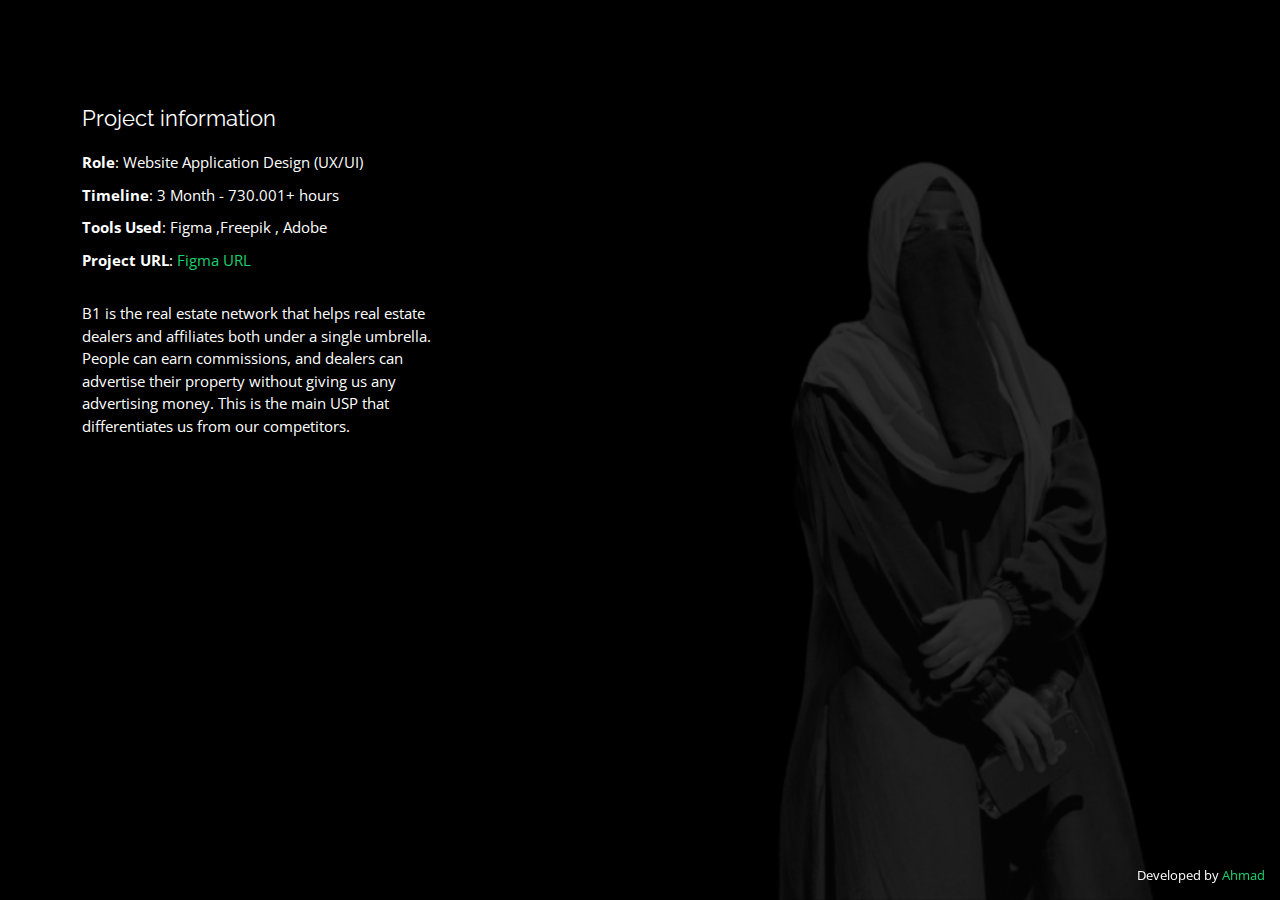
<file: web-details-1.html>
<!DOCTYPE html>
<html lang="en">
  <head>
    <meta charset="utf-8" />
    <meta content="width=device-width, initial-scale=1.0" name="viewport" />

    <title>Trackme - Mobile Application</title>
    <meta content="" name="description" />
    <meta content="" name="keywords" />

    <!-- Favicons -->
    <link href="assets/img/favicon.png" rel="icon" />
    <link href="assets/img/apple-touch-icon.png" rel="apple-touch-icon" />

    <!-- Google Fonts -->
    <link
      href="https://fonts.googleapis.com/css?family=Open+Sans:300,300i,400,400i,600,600i,700,700i|Raleway:300,300i,400,400i,500,500i,600,600i,700,700i|Poppins:300,300i,400,400i,500,500i,600,600i,700,700i"
      rel="stylesheet"
    />

    <!-- Vendor CSS Files -->
    <link
      href="assets/vendor/bootstrap/css/bootstrap.min.css"
      rel="stylesheet"
    />
    <link
      href="assets/vendor/bootstrap-icons/bootstrap-icons.css"
      rel="stylesheet"
    />
    <link href="assets/vendor/boxicons/css/boxicons.min.css" rel="stylesheet" />
    <link
      href="assets/vendor/glightbox/css/glightbox.min.css"
      rel="stylesheet"
    />
    <link href="assets/vendor/remixicon/remixicon.css" rel="stylesheet" />
    <link href="assets/vendor/swiper/swiper-bundle.min.css" rel="stylesheet" />

    <!-- Template Main CSS File -->
    <link href="assets/css/style.css" rel="stylesheet" />

    <!-- =======================================================
  * Template Name: Personal
  * Template URL: https://bootstrapmade.com/personal-free-resume-bootstrap-template/
  * Updated: Mar 17 2024 with Bootstrap v5.3.3
  * Author: BootstrapMade.com
  * License: https://bootstrapmade.com/license/
  ======================================================== -->
  </head>

  <body>
    <main id="main">
      <!-- ======= Portfolio Details ======= -->
      <div id="portfolio-details" class="portfolio-details">
        <div class="container">
          <div class="row">
            <div class="col-lg-4 portfolio-info">
              <h3>Project information</h3>

              <ul>
                <li>
                  <strong>Role</strong>: Website Application Design (UX/UI)
                </li>
                <li><strong>Timeline</strong>: 3 Month - 730.001+ hours</li>
                <li><strong>Tools Used</strong>: Figma ,Freepik , Adobe</li>
                <li>
                  <strong>Project URL</strong>:
                  <a
                    href="https://www.figma.com/file/og5tJ1OzB62rZYqq6U7z4B/b1-real-estate?type=design&node-id=0-1&mode=design&t=jz2ijEMDBWVyBf4i-0&fuid=1272522761848192954"
                    >Figma URL</a
                  >
                </li>
              </ul>

              <p>
                B1 is the real estate network that helps real estate dealers and
                affiliates both under a single umbrella. People can earn
                commissions, and dealers can advertise their property without
                giving us any advertising money. This is the main USP that
                differentiates us from our competitors.
              </p>
            </div>
          </div>
        </div>
      </div>
      <!-- End Portfolio Details -->
    </main>
    <!-- End #main -->

    <div class="credits">
      Developed by
      <a href="https://ahmadrazza2001.github.io/ahmadraza/">Ahmad</a>
    </div>
    <!-- Vendor JS Files -->
    <script src="assets/vendor/purecounter/purecounter_vanilla.js"></script>
    <script src="assets/vendor/bootstrap/js/bootstrap.bundle.min.js"></script>
    <script src="assets/vendor/glightbox/js/glightbox.min.js"></script>
    <script src="assets/vendor/isotope-layout/isotope.pkgd.min.js"></script>
    <script src="assets/vendor/swiper/swiper-bundle.min.js"></script>
    <script src="assets/vendor/waypoints/noframework.waypoints.js"></script>
    <script src="assets/vendor/php-email-form/validate.js"></script>

    <!-- Template Main JS File -->
    <script src="assets/js/main.js"></script>
  </body>
</html>
</file>
<file: assets/css/style.css>
/**
* Template Name: Personal
* Template URL: https://bootstrapmade.com/personal-free-resume-bootstrap-template/
* Updated: Mar 17 2024 with Bootstrap v5.3.3
* Author: BootstrapMade.com
* License: https://bootstrapmade.com/license/
*/

/*--------------------------------------------------------------
# General
--------------------------------------------------------------*/
body {
  font-family: "Open Sans", sans-serif;
  background-color: #040404;
  color: #fff;
  position: relative;
  background: transparent;
}

body::before {
  content: "";
  position: fixed;
  background: #040404 url("../img/bg-1.jpg") top right no-repeat;
  background-size: cover;
  left: 0;
  right: 0;
  top: 0;
  height: 100vh;
  z-index: -1;
}

@media (min-width: 1024px) {
  body::before {
    background-attachment: fixed;
  }
}

a {
  color: #18d26e;
  text-decoration: none;
}

a:hover {
  color: #35e888;
  text-decoration: none;
}

h1,
h2,
h3,
h4,
h5,
h6 {
  font-family: "Raleway", sans-serif;
}

/*--------------------------------------------------------------
# Header
--------------------------------------------------------------*/
#header {
  transition: ease-in-out 0.3s;
  position: relative;
  height: 100vh;
  display: flex;
  align-items: center;
  z-index: 997;
  overflow-y: auto;
}

#header * {
  transition: ease-in-out 0.3s;
}

#header h1 {
  font-size: 48px;
  margin: 0;
  padding: 0;
  line-height: 1;
  font-weight: 700;
  font-family: "Poppins", sans-serif;
}

#header h1 a,
#header h1 a:hover {
  color: #fff;
  line-height: 1;
  display: inline-block;
}

#header h2 {
  font-size: 24px;
  margin-top: 20px;
  color: rgba(255, 255, 255, 0.8);
}

#header h2 span {
  color: #fff;
  border-bottom: 2px solid #18d26e;
  padding-bottom: 6px;
}

#header img {
  padding: 0;
  margin: 0;
}

#header .social-links {
  margin-top: 40px;
  display: flex;
}

#header .social-links a {
  font-size: 16px;
  display: flex;
  justify-content: center;
  align-items: center;
  background: rgba(255, 255, 255, 0.1);
  color: #fff;
  line-height: 1;
  margin-right: 8px;
  border-radius: 50%;
  width: 40px;
  height: 40px;
}

#header .social-links a:hover {
  background: #18d26e;
}

@media (max-width: 992px) {
  #header h1 {
    font-size: 36px;
  }

  #header h2 {
    font-size: 20px;
    line-height: 30px;
  }

  #header .social-links {
    margin-top: 15px;
  }

  #header .container {
    display: flex;
    flex-direction: column;
    align-items: center;
  }
}

/* Header Top */
#header.header-top {
  height: 80px;
  position: fixed;
  left: 0;
  top: 0;
  right: 0;
  background: rgba(0, 0, 0, 0.9);
}

#header.header-top .social-links,
#header.header-top h2 {
  display: none;
}

#header.header-top h1 {
  margin-right: auto;
  font-size: 36px;
}

#header.header-top img {
  max-height: 60px;
  margin-right: 20px !important;
}

#header.header-top .container {
  display: flex;
  align-items: center;
}

#header.header-top .navbar {
  margin: 0;
}

@media (max-width: 768px) {
  #header.header-top {
    height: 60px;
  }

  #header.header-top h1 {
    font-size: 26px;
  }
}

/*--------------------------------------------------------------
# Navigation Menu
--------------------------------------------------------------*/
/**
* Desktop Navigation 
*/
.navbar {
  padding: 0;
  margin-top: 35px;
}

.navbar ul {
  margin: 0;
  padding: 0;
  display: flex;
  list-style: none;
  align-items: center;
}

.navbar li {
  position: relative;
}

.navbar li+li {
  margin-left: 30px;
}

.navbar a,
.navbar a:focus {
  display: flex;
  align-items: center;
  justify-content: space-between;
  padding: 0;
  font-family: "Poppins", sans-serif;
  font-size: 16px;
  font-weight: 400;
  color: rgba(255, 255, 255, 0.7);
  white-space: nowrap;
  transition: 0.3s;
}

.navbar a i,
.navbar a:focus i {
  font-size: 12px;
  line-height: 0;
  margin-left: 5px;
}

.navbar a:before {
  content: "";
  position: absolute;
  width: 0;
  height: 2px;
  bottom: -4px;
  left: 0;
  background-color: #18d26e;
  visibility: hidden;
  width: 0px;
  transition: all 0.3s ease-in-out 0s;
}

.navbar a:hover:before,
.navbar li:hover>a:before,
.navbar .active:before {
  visibility: visible;
  width: 25px;
}

.navbar a:hover,
.navbar .active,
.navbar .active:focus,
.navbar li:hover>a {
  color: #fff;
}

/**
* Mobile Navigation 
*/
.mobile-nav-toggle {
  color: #fff;
  font-size: 28px;
  cursor: pointer;
  display: none;
  line-height: 0;
  transition: 0.5s;
  position: fixed;
  right: 15px;
  top: 15px;
}

@media (max-width: 991px) {
  .mobile-nav-toggle {
    display: block;
  }

  .navbar ul {
    display: none;
  }
}

.navbar-mobile {
  position: fixed;
  overflow: hidden;
  top: 0;
  right: 0;
  left: 0;
  bottom: 0;
  background: rgba(0, 0, 0, 0.9);
  transition: 0.3s;
  z-index: 999;
  margin-top: 0;
}

.navbar-mobile .mobile-nav-toggle {
  position: absolute;
  top: 15px;
  right: 15px;
}

.navbar-mobile ul {
  display: block;
  position: absolute;
  top: 55px;
  right: 15px;
  bottom: 45px;
  left: 15px;
  padding: 10px 0;
  overflow-y: auto;
  transition: 0.3s;
  border: 2px solid rgba(255, 255, 255, 0.2);
}

.navbar-mobile li {
  padding: 12px 20px;
}

.navbar-mobile li+li {
  margin: 0;
}

.navbar-mobile a,
.navbar-mobile a:focus {
  font-size: 16px;
  position: relative;
}

/*--------------------------------------------------------------
# Sections General
--------------------------------------------------------------*/
section {
  overflow: hidden;
  position: absolute;
  width: 100%;
  top: 140px;
  bottom: 100%;
  opacity: 0;
  transition: ease-in-out 0.4s;
  z-index: 2;
}

section.section-show {
  top: 100px;
  bottom: auto;
  opacity: 1;
  padding-bottom: 45px;
}

section .container {
  background: rgba(0, 0, 0, 0.9);
  padding: 30px;
}

@media (max-width: 768px) {
  section {
    top: 120px;
  }

  section.section-show {
    top: 80px;
  }
}

.section-title h2 {
  font-size: 14px;
  font-weight: 500;
  padding: 0;
  line-height: 1px;
  margin: 0 0 20px 0;
  letter-spacing: 2px;
  text-transform: uppercase;
  color: #aaaaaa;
  font-family: "Poppins", sans-serif;
}

.section-title h2::after {
  content: "";
  width: 120px;
  height: 1px;
  display: inline-block;
  background: #4ceb95;
  margin: 4px 10px;
}

.section-title p {
  margin: 0;
  margin: -15px 0 15px 0;
  font-size: 36px;
  font-weight: 700;
  text-transform: uppercase;
  font-family: "Poppins", sans-serif;
  color: #fff;
}

/*--------------------------------------------------------------
# About
--------------------------------------------------------------*/
.about-me .content h3 {
  font-weight: 700;
  font-size: 26px;
  color: #18d26e;
}

.about-me .content ul {
  list-style: none;
  padding: 0;
}

.about-me .content ul li {
  margin-bottom: 20px;
  display: flex;
  align-items: center;
}

.about-me .content ul strong {
  margin-right: 10px;
}

.about-me .content ul i {
  font-size: 16px;
  margin-right: 5px;
  color: #18d26e;
  line-height: 0;
}

.about-me .content p:last-child {
  margin-bottom: 0;
}

/*--------------------------------------------------------------
# Counts
--------------------------------------------------------------*/
.counts {
  padding: 70px 0 60px;
}

.counts .count-box {
  padding: 30px 30px 25px 30px;
  width: 100%;
  position: relative;
  text-align: center;
  background: rgba(255, 255, 255, 0.08);
}

.counts .count-box i {
  position: absolute;
  top: -25px;
  left: 50%;
  transform: translateX(-50%);
  font-size: 24px;
  background: rgba(255, 255, 255, 0.1);
  padding: 12px;
  color: #18d26e;
  border-radius: 50px;
  line-height: 0;
}

.counts .count-box span {
  font-size: 36px;
  display: block;
  font-weight: 600;
  color: #fff;
}

.counts .count-box p {
  padding: 0;
  margin: 0;
  font-family: "Raleway", sans-serif;
  font-size: 14px;
}

/*--------------------------------------------------------------
# Skills
--------------------------------------------------------------*/
.skills .progress {
  height: 60px;
  display: block;
  background: none;
  border-radius: 0;
}

.skills .progress .skill {
  padding: 10px 0;
  margin: 0;
  text-transform: uppercase;
  display: block;
  font-weight: 600;
  font-family: "Poppins", sans-serif;
  color: #fff;
}

.skills .progress .skill .val {
  float: right;
  font-style: normal;
}

.skills .progress-bar-wrap {
  background: rgba(255, 255, 255, 0.2);
}

.skills .progress-bar {
  width: 1px;
  height: 10px;
  transition: 0.9s;
  background-color: #18d26e;
}

/*--------------------------------------------------------------
# Interests
--------------------------------------------------------------*/
.interests .icon-box {
  display: flex;
  align-items: center;
  padding: 20px;
  background: rgba(255, 255, 255, 0.08);
  transition: ease-in-out 0.3s;
}

.interests .icon-box i {
  font-size: 32px;
  padding-right: 10px;
  line-height: 1;
}

.interests .icon-box h3 {
  font-weight: 700;
  margin: 0;
  padding: 0;
  line-height: 1;
  font-size: 16px;
  color: #fff;
}

.interests .icon-box:hover {
  background: rgba(255, 255, 255, 0.12);
}

/*--------------------------------------------------------------
# Testimonials
--------------------------------------------------------------*/
.testimonials .testimonials-carousel,
.testimonials .testimonials-slider {
  overflow: hidden;
}

.testimonials .testimonial-item {
  box-sizing: content-box;
  min-height: 320px;
}

.testimonials .testimonial-item .testimonial-img {
  width: 90px;
  border-radius: 50%;
  margin: -40px 0 0 40px;
  position: relative;
  z-index: 2;
  border: 6px solid rgba(255, 255, 255, 0.12);
}

.testimonials .testimonial-item h3 {
  font-size: 18px;
  font-weight: bold;
  margin: 10px 0 5px 45px;
  color: #fff;
}

.testimonials .testimonial-item h4 {
  font-size: 14px;
  color: #999;
  margin: 0 0 0 45px;
}

.testimonials .testimonial-item .quote-icon-left,
.testimonials .testimonial-item .quote-icon-right {
  color: rgba(255, 255, 255, 0.25);
  font-size: 26px;
}

.testimonials .testimonial-item .quote-icon-left {
  display: inline-block;
  left: -5px;
  position: relative;
}

.testimonials .testimonial-item .quote-icon-right {
  display: inline-block;
  right: -5px;
  position: relative;
  top: 10px;
}

.testimonials .testimonial-item p {
  font-style: italic;
  margin: 0 15px 0 15px;
  padding: 20px 20px 60px 20px;
  background: rgba(255, 255, 255, 0.1);
  position: relative;
  border-radius: 6px;
  position: relative;
  z-index: 1;
}

.testimonials .swiper-pagination {
  margin-top: 20px;
  position: relative;
}

.testimonials .swiper-pagination .swiper-pagination-bullet {
  width: 12px;
  height: 12px;
  opacity: 1;
  background-color: rgba(255, 255, 255, 0.3);
}

.testimonials .swiper-pagination .swiper-pagination-bullet-active {
  background-color: #18d26e;
}

/*--------------------------------------------------------------
# Resume
--------------------------------------------------------------*/
.resume .resume-title {
  font-size: 26px;
  font-weight: 700;
  margin-top: 20px;
  margin-bottom: 20px;
  color: #fff;
}

.resume .resume-item {
  padding: 0 0 20px 20px;
  margin-top: -2px;
  border-left: 2px solid rgba(255, 255, 255, 0.2);
  position: relative;
}

.resume .resume-item h4 {
  line-height: 18px;
  font-size: 18px;
  font-weight: 600;
  text-transform: uppercase;
  font-family: "Poppins", sans-serif;
  color: #18d26e;
  margin-bottom: 10px;
}

.resume .resume-item h5 {
  font-size: 16px;
  background: rgba(255, 255, 255, 0.15);
  padding: 5px 15px;
  display: inline-block;
  font-weight: 600;
  margin-bottom: 10px;
}

.resume .resume-item ul {
  padding-left: 20px;
}

.resume .resume-item ul li {
  padding-bottom: 10px;
}

.resume .resume-item:last-child {
  padding-bottom: 0;
}

.resume .resume-item::before {
  content: "";
  position: absolute;
  width: 16px;
  height: 16px;
  border-radius: 50px;
  left: -9px;
  top: 0;
  background: #18d26e;
  border: 2px solid #18d26e;
}

/*--------------------------------------------------------------
# Services
--------------------------------------------------------------*/
.services .icon-box {
  text-align: center;
  background: rgba(204, 204, 204, 0.1);
  padding: 80px 20px;
  transition: all ease-in-out 0.3s;
}

.services .icon-box .icon {
  margin: 0 auto;
  width: 64px;
  height: 64px;
  background: #18d26e;
  border-radius: 5px;
  transition: all 0.3s ease-out 0s;
  display: flex;
  align-items: center;
  justify-content: center;
  margin-bottom: 20px;
  transform-style: preserve-3d;
}

.services .icon-box .icon i {
  color: #fff;
  font-size: 28px;
}

.services .icon-box .icon::before {
  position: absolute;
  content: "";
  left: -8px;
  top: -8px;
  height: 100%;
  width: 100%;
  background: rgba(255, 255, 255, 0.15);
  border-radius: 5px;
  transition: all 0.3s ease-out 0s;
  transform: translateZ(-1px);
}

.services .icon-box h4 {
  font-weight: 700;
  margin-bottom: 15px;
  font-size: 24px;
}

.services .icon-box h4 a {
  color: #fff;
}

.services .icon-box p {
  line-height: 24px;
  font-size: 14px;
  margin-bottom: 0;
}

.services .icon-box:hover {
  background: #18d26e;
  border-color: #18d26e;
}

.services .icon-box:hover .icon {
  background: #fff;
}

.services .icon-box:hover .icon i {
  color: #18d26e;
}

.services .icon-box:hover .icon::before {
  background: #35e888;
}

.services .icon-box:hover h4 a,
.services .icon-box:hover p {
  color: #fff;
}

/*--------------------------------------------------------------
# Portfolio
--------------------------------------------------------------*/
.portfolio .portfolio-item {
  margin-bottom: 30px;
}

.portfolio #portfolio-flters {
  padding: 0;
  margin: 0 auto 15px auto;
  list-style: none;
  text-align: center;
  border-radius: 50px;
  padding: 2px 15px;
}

.portfolio #portfolio-flters li {
  cursor: pointer;
  display: inline-block;
  padding: 8px 16px 10px 16px;
  font-size: 14px;
  font-weight: 600;
  line-height: 1;
  text-transform: uppercase;
  color: #fff;
  background: rgba(255, 255, 255, 0.1);
  margin: 0 3px 10px 3px;
  transition: all 0.3s ease-in-out;
  border-radius: 4px;
}

.portfolio #portfolio-flters li:hover,
.portfolio #portfolio-flters li.filter-active {
  background: #18d26e;
}

.portfolio #portfolio-flters li:last-child {
  margin-right: 0;
}

.portfolio .portfolio-wrap {
  transition: 0.3s;
  position: relative;
  overflow: hidden;
  z-index: 1;
  background: rgba(0, 0, 0, 0.6);
}

.portfolio .portfolio-wrap::before {
  content: "";
  background: rgba(0, 0, 0, 0.6);
  position: absolute;
  left: 30px;
  right: 30px;
  top: 30px;
  bottom: 30px;
  transition: all ease-in-out 0.3s;
  z-index: 2;
  opacity: 0;
}

.portfolio .portfolio-wrap .portfolio-info {
  opacity: 0;
  position: absolute;
  top: 0;
  left: 0;
  right: 0;
  bottom: 0;
  text-align: center;
  z-index: 3;
  transition: all ease-in-out 0.3s;
  display: flex;
  flex-direction: column;
  justify-content: center;
  align-items: center;
}

.portfolio .portfolio-wrap .portfolio-info::before {
  display: block;
  content: "";
  width: 48px;
  height: 48px;
  position: absolute;
  top: 35px;
  left: 35px;
  border-top: 3px solid #fff;
  border-left: 3px solid #fff;
  transition: all 0.5s ease 0s;
  z-index: 9994;
}

.portfolio .portfolio-wrap .portfolio-info::after {
  display: block;
  content: "";
  width: 48px;
  height: 48px;
  position: absolute;
  bottom: 35px;
  right: 35px;
  border-bottom: 3px solid #fff;
  border-right: 3px solid #fff;
  transition: all 0.5s ease 0s;
  z-index: 9994;
}

.portfolio .portfolio-wrap .portfolio-info h4 {
  font-size: 20px;
  color: #fff;
  font-weight: 600;
}

.portfolio .portfolio-wrap .portfolio-info p {
  color: #ffffff;
  font-size: 14px;
  text-transform: uppercase;
  padding: 0;
  margin: 0;
}

.portfolio .portfolio-wrap .portfolio-links {
  text-align: center;
  z-index: 4;
}

.portfolio .portfolio-wrap .portfolio-links a {
  color: #fff;
  margin: 0 2px;
  font-size: 28px;
  display: inline-block;
  transition: 0.3s;
}

.portfolio .portfolio-wrap .portfolio-links a:hover {
  color: #63eda3;
}

.portfolio .portfolio-wrap:hover::before {
  top: 0;
  left: 0;
  right: 0;
  bottom: 0;
  opacity: 1;
}

.portfolio .portfolio-wrap:hover .portfolio-info {
  opacity: 1;
}

.portfolio .portfolio-wrap:hover .portfolio-info::before {
  top: 15px;
  left: 15px;
}

.portfolio .portfolio-wrap:hover .portfolio-info::after {
  bottom: 15px;
  right: 15px;
}

/*--------------------------------------------------------------
# Portfolio Details
--------------------------------------------------------------*/
.portfolio-details {
  padding-top: 40px;
  background: rgba(0, 0, 0, 0.8);
  position: fixed;
  left: 0;
  right: 0;
  top: 0;
  bottom: 0;
  overflow-y: auto;
}

.portfolio-details .container {
  padding-top: 20px;
  padding-bottom: 40px;
}

.portfolio-details .portfolio-title {
  font-size: 26px;
  font-weight: 700;
  margin-bottom: 20px;
}

.portfolio-details .portfolio-info {
  padding-top: 45px;
}

.portfolio-details .portfolio-info h3 {
  font-size: 22px;
  font-weight: 400;
  margin-bottom: 20px;
}

.portfolio-details .portfolio-info ul {
  list-style: none;
  padding: 0;
  font-size: 15px;
}

.portfolio-details .portfolio-info ul li+li {
  margin-top: 10px;
}

.portfolio-details .portfolio-info p {
  font-size: 15px;
  padding: 15px 0 0 0;
}

@media (max-width: 992px) {
  .portfolio-details .portfolio-info {
    padding-top: 20px;
  }
}

.portfolio-details .swiper-pagination {
  margin-top: 20px;
  position: relative;
}

.portfolio-details .swiper-pagination .swiper-pagination-bullet {
  width: 12px;
  height: 12px;
  opacity: 1;
  background-color: rgba(255, 255, 255, 0.3);
}

.portfolio-details .swiper-pagination .swiper-pagination-bullet-active {
  background-color: #18d26e;
}

/*--------------------------------------------------------------
# Contact
--------------------------------------------------------------*/
.contact .info-box {
  color: #444444;
  padding: 20px;
  width: 100%;
  background: rgba(255, 255, 255, 0.08);
}

.contact .info-box i.bx {
  font-size: 24px;
  color: #18d26e;
  border-radius: 50%;
  padding: 14px;
  float: left;
  background: rgba(255, 255, 255, 0.1);
}

.contact .info-box h3 {
  font-size: 20px;
  color: rgba(255, 255, 255, 0.5);
  font-weight: 700;
  margin: 10px 0 8px 68px;
}

.contact .info-box p {
  padding: 0;
  color: #fff;
  line-height: 24px;
  font-size: 14px;
  margin: 0 0 0 68px;
}

.contact .info-box .social-links {
  margin: 5px 0 0 68px;
  display: flex;
}

.contact .info-box .social-links a {
  font-size: 18px;
  display: inline-block;
  color: #fff;
  line-height: 1;
  margin-right: 12px;
  transition: 0.3s;
}

.contact .info-box .social-links a:hover {
  color: #18d26e;
}

.contact .php-email-form {
  padding: 30px;
  background: rgba(255, 255, 255, 0.08);
}

.contact .php-email-form .error-message {
  display: none;
  background: rgba(255, 255, 255, 0.08);
  background: #ed3c0d;
  text-align: left;
  padding: 15px;
  font-weight: 600;
}

.contact .php-email-form .error-message br+br {
  margin-top: 25px;
}

.contact .php-email-form .sent-message {
  display: none;
  background: rgba(255, 255, 255, 0.08);
  background: #18d26e;
  text-align: center;
  padding: 15px;
  font-weight: 600;
}

.contact .php-email-form .loading {
  display: none;
  background: rgba(255, 255, 255, 0.08);
  text-align: center;
  padding: 15px;
}

.contact .php-email-form .loading:before {
  content: "";
  display: inline-block;
  border-radius: 50%;
  width: 24px;
  height: 24px;
  margin: 0 10px -6px 0;
  border: 3px solid #18d26e;
  border-top-color: #eee;
  animation: animate-loading 1s linear infinite;
}

.contact .php-email-form input,
.contact .php-email-form textarea {
  border-radius: 0;
  box-shadow: none;
  font-size: 14px;
  background: rgba(255, 255, 255, 0.08);
  border: 0;
  transition: 0.3s;
  color: #fff;
}

.contact .php-email-form input:focus,
.contact .php-email-form textarea:focus {
  background-color: rgba(255, 255, 255, 0.11);
}

.contact .php-email-form input::-moz-placeholder,
.contact .php-email-form textarea::-moz-placeholder {
  color: rgba(255, 255, 255, 0.3);
  opacity: 1;
}

.contact .php-email-form input::placeholder,
.contact .php-email-form textarea::placeholder {
  color: rgba(255, 255, 255, 0.3);
  opacity: 1;
}

.contact .php-email-form input {
  padding: 10px 15px;
}

.contact .php-email-form textarea {
  padding: 12px 15px;
}

.contact .php-email-form button[type=submit] {
  background: #18d26e;
  border: 0;
  padding: 10px 30px;
  color: #fff;
  transition: 0.4s;
  border-radius: 4px;
}

.contact .php-email-form button[type=submit]:hover {
  background: #15bb62;
}

@keyframes animate-loading {
  0% {
    transform: rotate(0deg);
  }

  100% {
    transform: rotate(360deg);
  }
}

/*--------------------------------------------------------------
# Credits
--------------------------------------------------------------*/
.credits {
  position: fixed;
  right: 0;
  left: 0;
  bottom: 0;
  padding: 15px;
  text-align: right;
  font-size: 13px;
  color: #fff;
  z-index: 999999;
}

@media (max-width: 992px) {
  .credits {
    text-align: center;
    padding: 10px;
    background: rgba(0, 0, 0, 0.8);
  }
}

.credits a {
  color: #18d26e;
  transition: 0.3s;
}

.credits a:hover {
  color: #fff;
}
</file>
